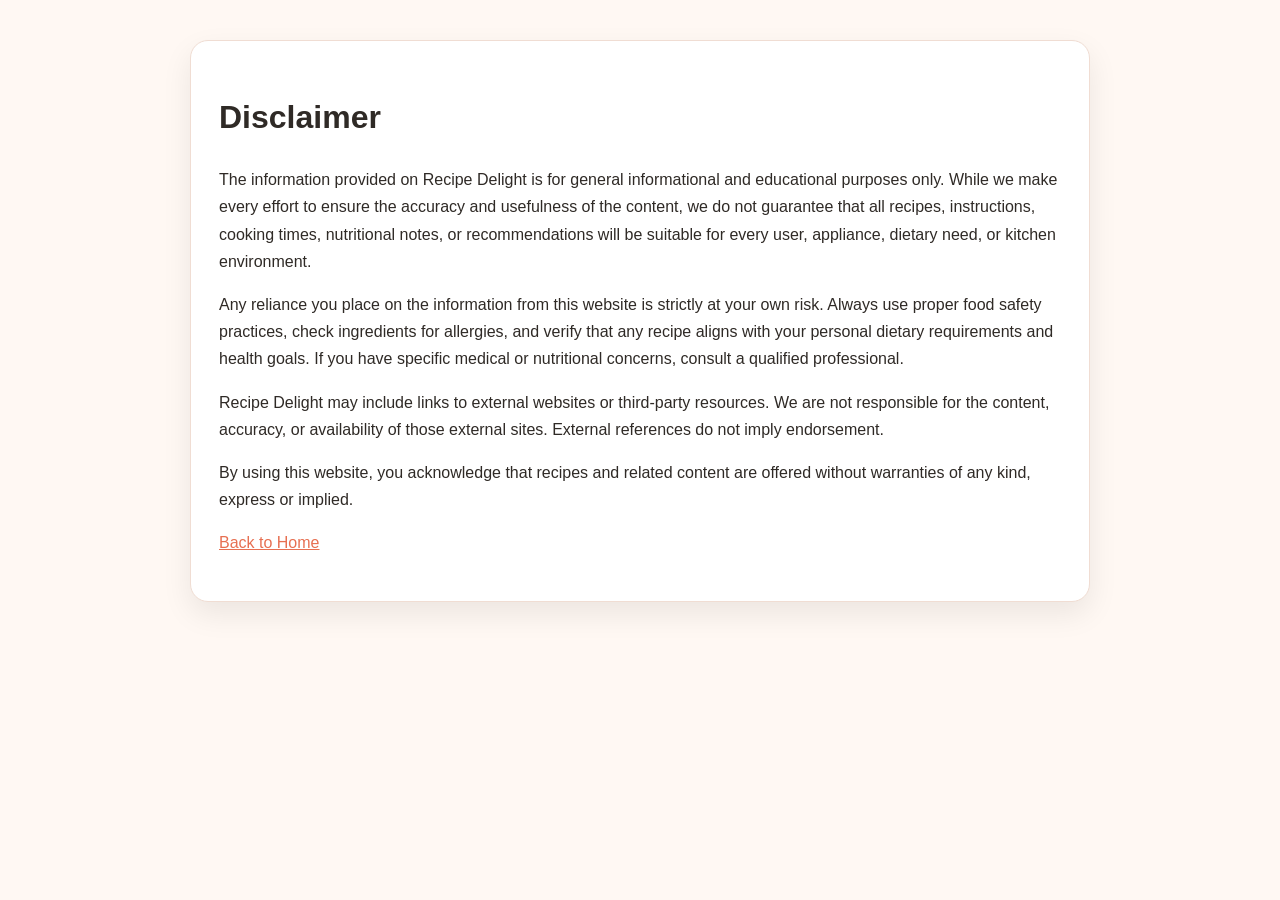
<file: public/disclaimer.html>
<!doctype html>
<html lang="en">
<head>
  <meta charset="UTF-8" />
  <meta name="viewport" content="width=device-width, initial-scale=1.0" />
  <meta name="description" content="Read the disclaimer for Recipe Delight, including general information, content use, and liability limitations." />
  <title>Disclaimer | Recipe Delight</title>
  <style>
    body{font-family:Arial,sans-serif; margin:0; padding:0; background:#fff8f3; color:#2f2a26; line-height:1.7}
    .container{max-width:900px; margin:0 auto; padding:40px 20px}
    a{color:#e76f51}
    .box{background:#fff; border:1px solid #f0ddd3; border-radius:18px; padding:28px; box-shadow:0 12px 30px rgba(0,0,0,.08)}
  </style>
</head>
<body>
  <div class="container">
    <div class="box">
      <h1>Disclaimer</h1>
      <p>
        The information provided on Recipe Delight is for general informational and educational purposes only.
        While we make every effort to ensure the accuracy and usefulness of the content, we do not guarantee that
        all recipes, instructions, cooking times, nutritional notes, or recommendations will be suitable for every
        user, appliance, dietary need, or kitchen environment.
      </p>
      <p>
        Any reliance you place on the information from this website is strictly at your own risk. Always use proper
        food safety practices, check ingredients for allergies, and verify that any recipe aligns with your personal
        dietary requirements and health goals. If you have specific medical or nutritional concerns, consult a qualified
        professional.
      </p>
      <p>
        Recipe Delight may include links to external websites or third-party resources. We are not responsible for the
        content, accuracy, or availability of those external sites. External references do not imply endorsement.
      </p>
      <p>
        By using this website, you acknowledge that recipes and related content are offered without warranties of any kind,
        express or implied.
      </p>
      <p><a href="index.html">Back to Home</a></p>
    </div>
  </div>
</body>
</html>
</file>
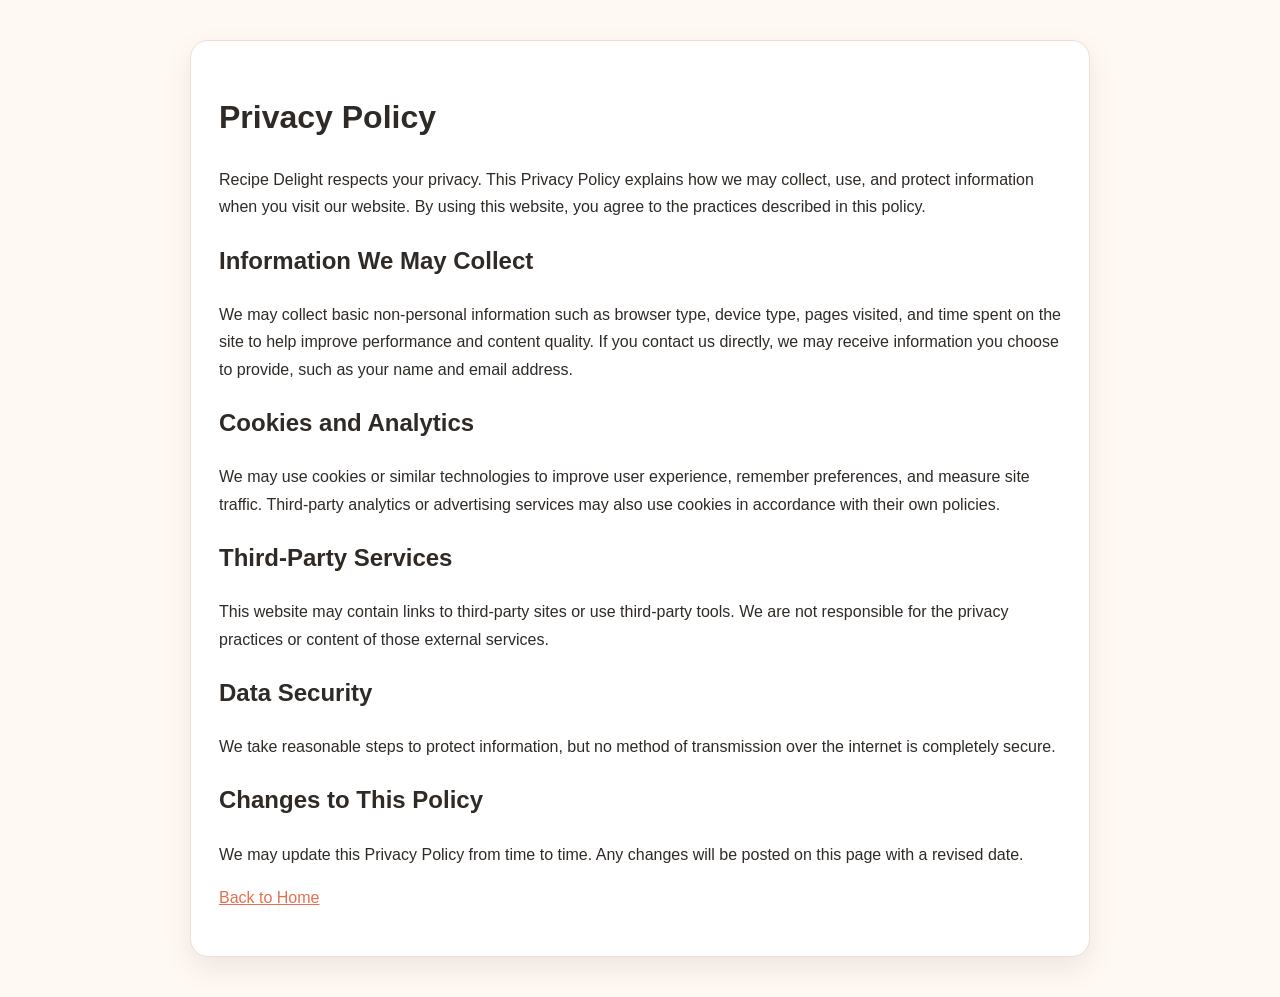
<file: public/privacy-policy.html>
<!doctype html>
<html lang="en">
<head>
  <meta charset="UTF-8" />
  <meta name="viewport" content="width=device-width, initial-scale=1.0" />
  <meta name="description" content="Read the privacy policy for Recipe Delight, including information about data collection, cookies, and third-party services." />
  <title>Privacy Policy | Recipe Delight</title>
  <style>
    body{font-family:Arial,sans-serif; margin:0; padding:0; background:#fff8f3; color:#2f2a26; line-height:1.7}
    .container{max-width:900px; margin:0 auto; padding:40px 20px}
    a{color:#e76f51}
    .box{background:#fff; border:1px solid #f0ddd3; border-radius:18px; padding:28px; box-shadow:0 12px 30px rgba(0,0,0,.08)}
  </style>
</head>
<body>
  <div class="container">
    <div class="box">
      <h1>Privacy Policy</h1>
      <p>
        Recipe Delight respects your privacy. This Privacy Policy explains how we may collect, use, and protect information
        when you visit our website. By using this website, you agree to the practices described in this policy.
      </p>
      <h2>Information We May Collect</h2>
      <p>
        We may collect basic non-personal information such as browser type, device type, pages visited, and time spent on
        the site to help improve performance and content quality. If you contact us directly, we may receive information
        you choose to provide, such as your name and email address.
      </p>
      <h2>Cookies and Analytics</h2>
      <p>
        We may use cookies or similar technologies to improve user experience, remember preferences, and measure site traffic.
        Third-party analytics or advertising services may also use cookies in accordance with their own policies.
      </p>
      <h2>Third-Party Services</h2>
      <p>
        This website may contain links to third-party sites or use third-party tools. We are not responsible for the privacy
        practices or content of those external services.
      </p>
      <h2>Data Security</h2>
      <p>
        We take reasonable steps to protect information, but no method of transmission over the internet is completely secure.
      </p>
      <h2>Changes to This Policy</h2>
      <p>
        We may update this Privacy Policy from time to time. Any changes will be posted on this page with a revised date.
      </p>
      <p><a href="index.html">Back to Home</a></p>
    </div>
  </div>
</body>
</html>
</file>
